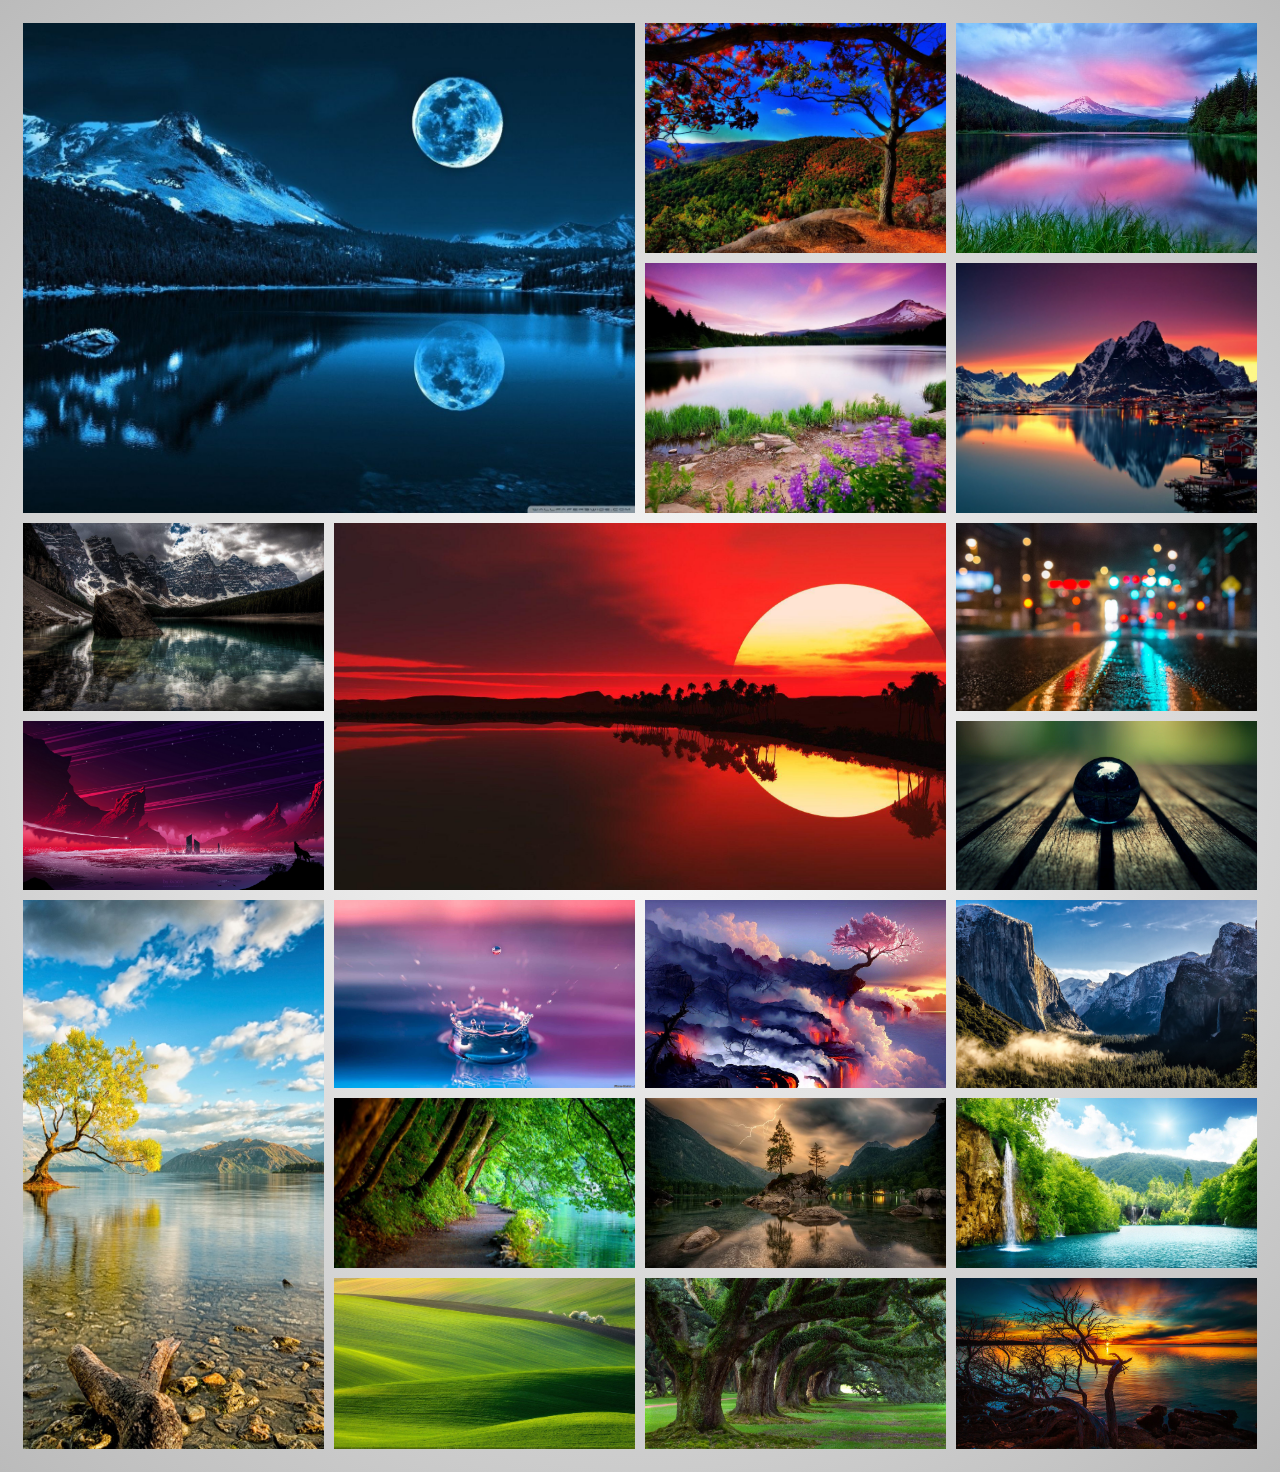
<file: YTB/CSS/galeria/index.html>
<!DOCTYPE html>
<html>
  <head>
    <link rel="stylesheet" href="galeria.css">
    <meta charset="utf-8">
    <title>GRID galeria</title>
  </head>
  <body>
    <div class="grid-container">
      <img src="fotos galeria/img 1.jpg">
      <img src="fotos galeria/img 2.jpg">
      <img src="fotos galeria/img 3.jpg">
      <img src="fotos galeria/img 4.jpg">
      <img src="fotos galeria/img 5.jpg">
      <img src="fotos galeria/img 6.jpg">
      <img src="fotos galeria/img 7.jpg">
      <img src="fotos galeria/img 8.jpg">
      <img src="fotos galeria/img 9.png">
      <img src="fotos galeria/img 10.jpg">
      <img src="fotos galeria/img 11.jpg">
      <img src="fotos galeria/img 12.jpg">
      <img src="fotos galeria/img 13.jpg">
      <img src="fotos galeria/img 14.jpg">
      <img src="fotos galeria/img 15.jpg">
      <img src="fotos galeria/img 16.jpg">
      <img src="fotos galeria/img 17.jpg">
      <img src="fotos galeria/img 18.jpg">
      <img src="fotos galeria/img 19.jpg">
      <img src="fotos galeria/img 20.jpg">
    </div>
  </body>
</html>
</file>
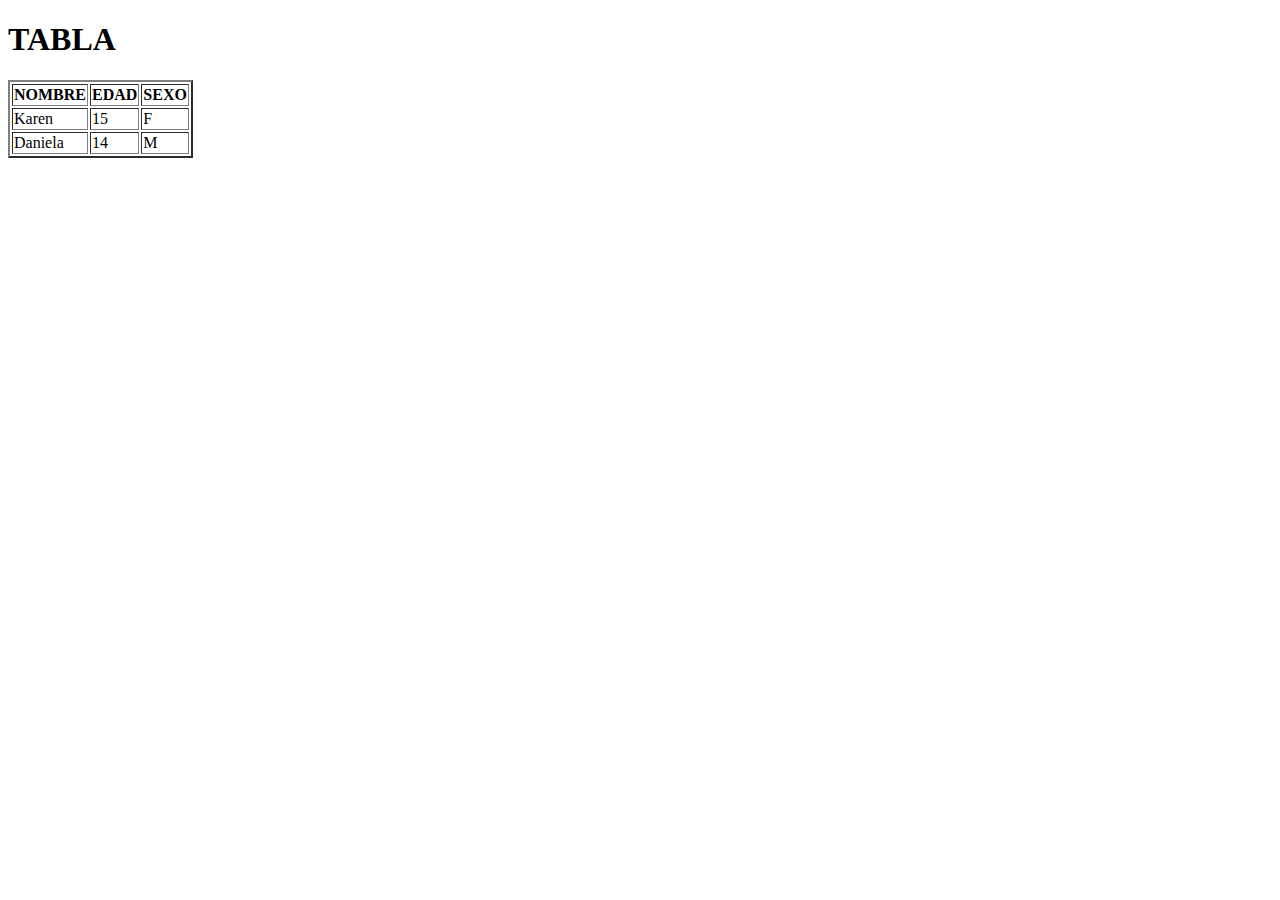
<file: YTB/HTML/Diseño Web/index.html>
<!DOCTYPE html>
<html>
  <head>
    <title>Primera pagina web</title>
    <meta charset="utf-8">
  </head>
  <body>
    <h1>TABLA</h1>
    <table border="2">
      <tr>
        <td><b>NOMBRE</b></td>
        <td><b>EDAD</b></td>
        <td><b>SEXO</b></td>
      </tr>
      <tr>
        <td>Karen</td>
        <td>15</td>
        <td>F</td>
      </tr>
      <tr>
        <td>Daniela</td>
        <td>14</td>
        <td>M</td>
      </tr>
    </table>
  </body>
</html>
</file>
<file: YTB/CSS/galeria/galeria.css>
*{
  font-family: georgia;
  color: #fff;
  font-size: 30px;
}
body{
  background: radial-gradient(circle, #fff, #bbb);
  padding: 15px;
  display: flex;
}
.grid-container{
  display: grid;
  grid-template-columns: repeat(auto-fill,minmax(300px,1fr));
  grid-row: 200px;
  grid-gap: 10px;
}
img {
  width: 100%;
  height: 100%;
  object-fit: cover;
}
img:first-child{
  grid-column: 1 / 3;
  grid-row: 1 / 3;
}
img:nth-child(6){
  grid-column: 2 / 4;
  grid-row: 3 / 5;
}
img:nth-child(11){
  grid-row: span 3;
}
</file>
